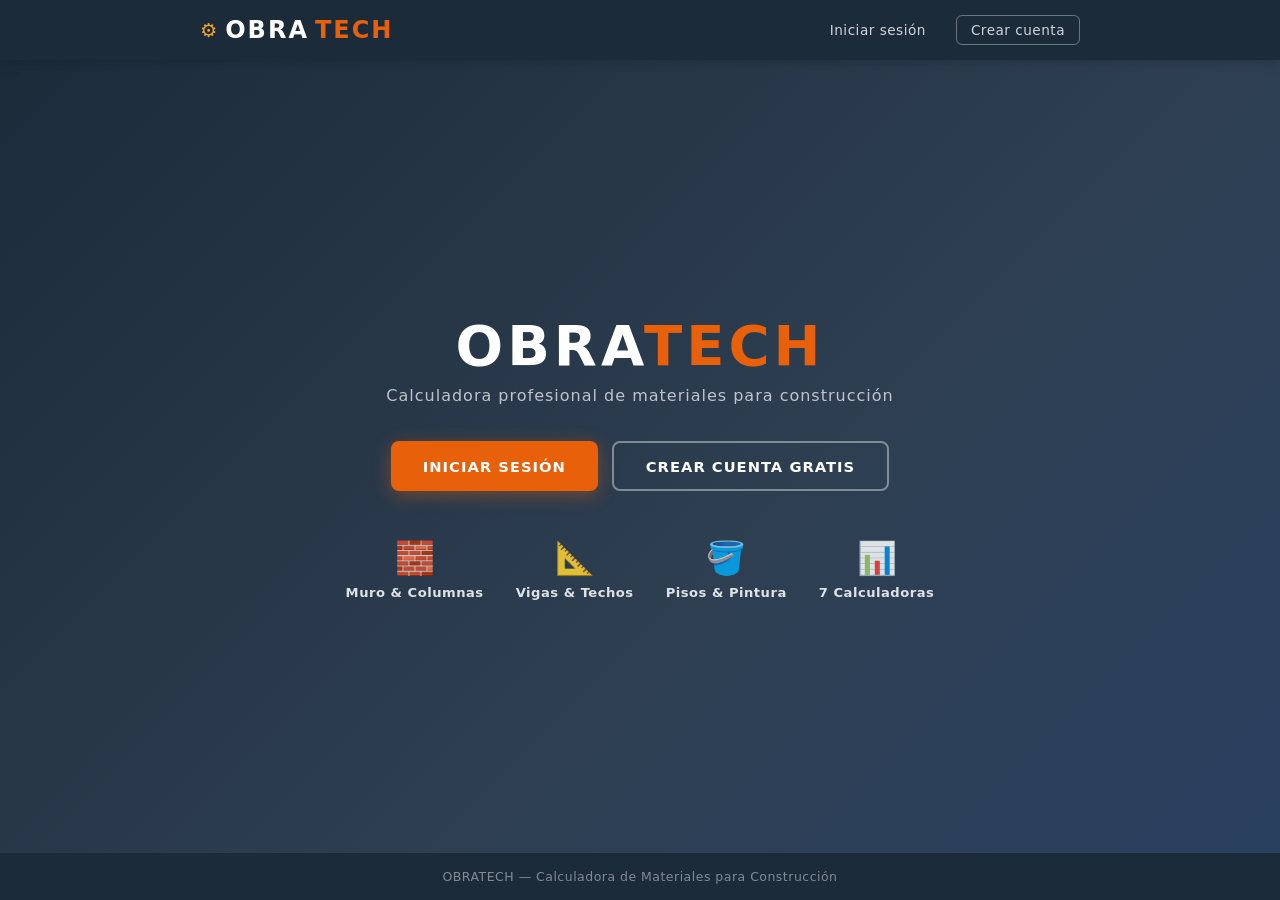
<file: index.html>
<!DOCTYPE html>
<html lang="es">
<head>
  <meta charset="UTF-8">
  <meta name="viewport" content="width=device-width, initial-scale=1.0">
  <title>OBRATECH — Calculadora de Materiales</title>
  <link rel="icon" href="img/logo.jpeg">
  <link rel="stylesheet" href="css/styles.css">
</head>
<body class="page-wrapper">

  <header class="header">
    <div class="header__inner">
      <span class="logo">OBRA<span>TECH</span></span>
      <nav class="header__nav">
        <a href="pages/auth/login.html">Iniciar sesión</a>
        <a href="pages/auth/registro.html" class="btn-outline">Crear cuenta</a>
      </nav>
    </div>
  </header>

  <main class="hero">
    <h1 class="hero__title">OBRA<span>TECH</span></h1>
    <p class="hero__tagline">Calculadora profesional de materiales para construcción </p>
    <div class="hero__actions">
      <a href="pages/auth/login.html" class="hero__btn hero__btn--fill">Iniciar sesión</a>
      <a href="pages/auth/registro.html" class="hero__btn hero__btn--outline">Crear cuenta gratis</a>
    </div>
    <ul class="hero__features">
      <li class="hero__feature">
        <span class="hero__feature-icon" aria-hidden="true">🧱</span>
        <span class="hero__feature-text">Muro &amp; Columnas</span>
      </li>
      <li class="hero__feature">
        <span class="hero__feature-icon" aria-hidden="true">📐</span>
        <span class="hero__feature-text">Vigas &amp; Techos</span>
      </li>
      <li class="hero__feature">
        <span class="hero__feature-icon" aria-hidden="true">🪣</span>
        <span class="hero__feature-text">Pisos &amp; Pintura</span>
      </li>
      <li class="hero__feature">
        <span class="hero__feature-icon" aria-hidden="true">📊</span>
        <span class="hero__feature-text">7 Calculadoras</span>
      </li>
    </ul>
  </main>

  <footer class="footer">
    <p>OBRATECH — Calculadora de Materiales para Construcción</p>
  </footer>

</body>
</html>
</file>
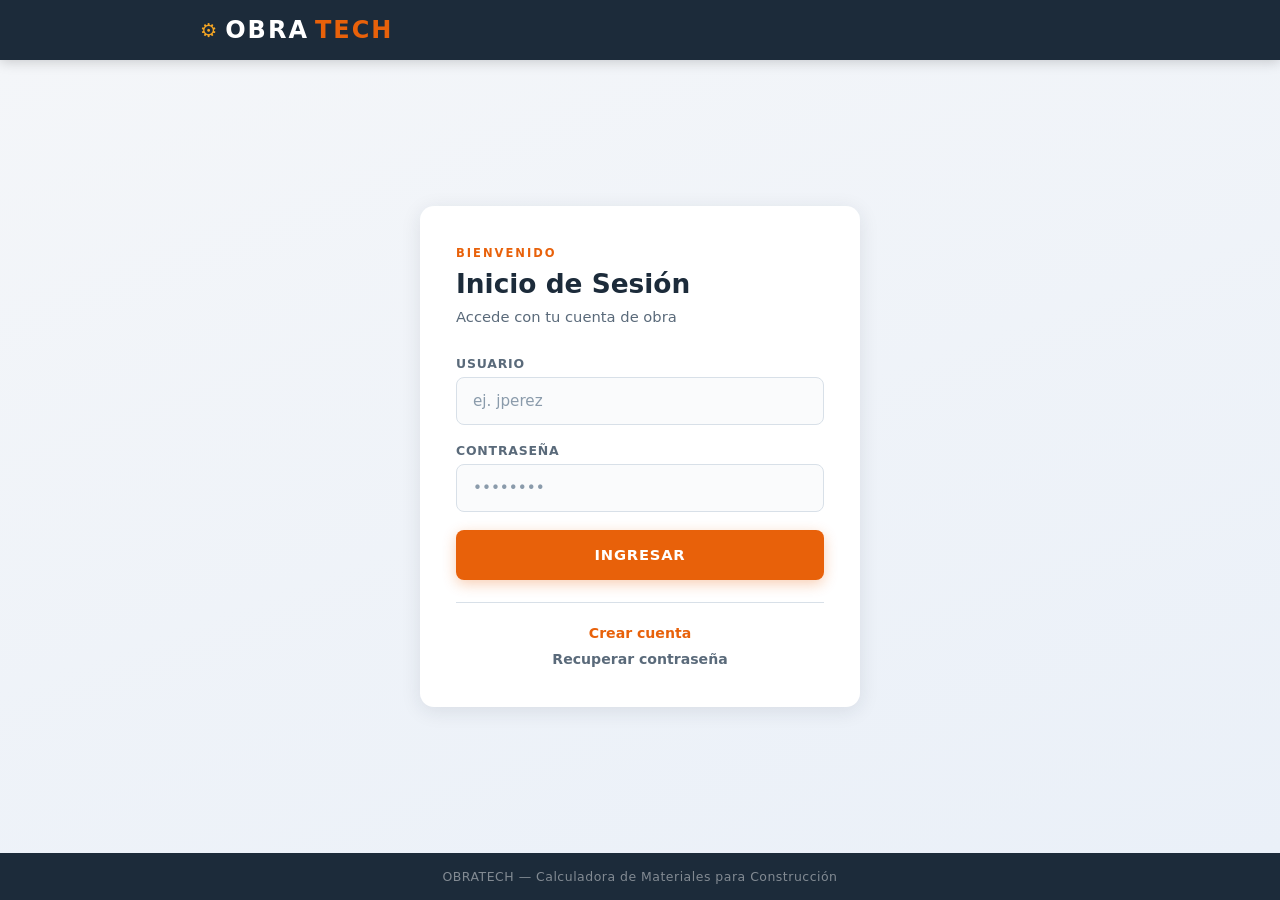
<file: pages/menu.html>
<!DOCTYPE html>
<html lang="es">
<head>
  <meta charset="UTF-8">
  <meta name="viewport" content="width=device-width, initial-scale=1.0">
  <title>OBRATECH — Menú Principal</title>
  <link rel="icon" href="../img/logo.jpeg">
  <link rel="stylesheet" href="../css/styles.css">
  <script src="../js/auth.js"></script>
</head>
<body class="page-wrapper">

  <header class="header">
    <div class="header__inner">
      <span class="logo">OBRA<span>TECH</span></span>
      <nav class="header__nav">
        <a href="perfil.html">👤 <span>Mi Perfil</span></a>
        <a href="auth/login.html" class="logout-link" onclick="salir()">Salir ↗</a>
      </nav>
    </div>
  </header>

  <section class="page-header">
    <div class="page-header__inner">
      <div>
        <h1 class="page-header__title">Menú Principal</h1>
        <p class="page-header__sub">Hola, <span id="nombre-usuario"></span>. Elige el material a calcular</p>
      </div>
    </div>
  </section>

  <main class="page-main">
    <div class="container--wide">
      <ul class="menu-grid">
        <li>
          <a href="calculadoras/muro.html" class="menu-card">
            <span class="menu-card__num">01</span>
            <span class="menu-card__icon" aria-hidden="true">🧱</span>
            <span class="menu-card__label">Muro de ladrillo</span>
            <span class="menu-card__arrow" aria-hidden="true">›</span>
          </a>
        </li>
        <li>
          <a href="calculadoras/viga.html" class="menu-card">
            <span class="menu-card__num">02</span>
            <span class="menu-card__icon" aria-hidden="true">📐</span>
            <span class="menu-card__label">Viga de hormigón</span>
            <span class="menu-card__arrow" aria-hidden="true">›</span>
          </a>
        </li>
        <li>
          <a href="calculadoras/columnas.html" class="menu-card">
            <span class="menu-card__num">03</span>
            <span class="menu-card__icon" aria-hidden="true">🏛</span>
            <span class="menu-card__label">Columnas de hormigón</span>
            <span class="menu-card__arrow" aria-hidden="true">›</span>
          </a>
        </li>
        <li>
          <a href="calculadoras/contrapiso.html" class="menu-card">
            <span class="menu-card__num">04</span>
            <span class="menu-card__icon" aria-hidden="true">🪨</span>
            <span class="menu-card__label">Contrapisos</span>
            <span class="menu-card__arrow" aria-hidden="true">›</span>
          </a>
        </li>
        <li>
          <a href="calculadoras/techo.html" class="menu-card">
            <span class="menu-card__num">05</span>
            <span class="menu-card__icon" aria-hidden="true">🏠</span>
            <span class="menu-card__label">Techo</span>
            <span class="menu-card__arrow" aria-hidden="true">›</span>
          </a>
        </li>
        <li>
          <a href="calculadoras/pisos.html" class="menu-card">
            <span class="menu-card__num">06</span>
            <span class="menu-card__icon" aria-hidden="true">⬜</span>
            <span class="menu-card__label">Pisos</span>
            <span class="menu-card__arrow" aria-hidden="true">›</span>
          </a>
        </li>
        <li>
          <a href="calculadoras/pintura.html" class="menu-card">
            <span class="menu-card__num">07</span>
            <span class="menu-card__icon" aria-hidden="true">🖌</span>
            <span class="menu-card__label">Pintura</span>
            <span class="menu-card__arrow" aria-hidden="true">›</span>
          </a>
        </li>
      </ul>
      <div class="menu-footer">
        <a href="auth/login.html" class="btn btn-ghost" onclick="salir()">8 — Salir de la sesión</a>
      </div>
    </div>
  </main>

  <script>
    exigirSesion('auth/login.html');
    mostrarSaludo();
  </script>

  <footer class="footer">
    <p>OBRATECH — Calculadora de Materiales para Construcción</p>
  </footer>

</body>
</html>
</file>
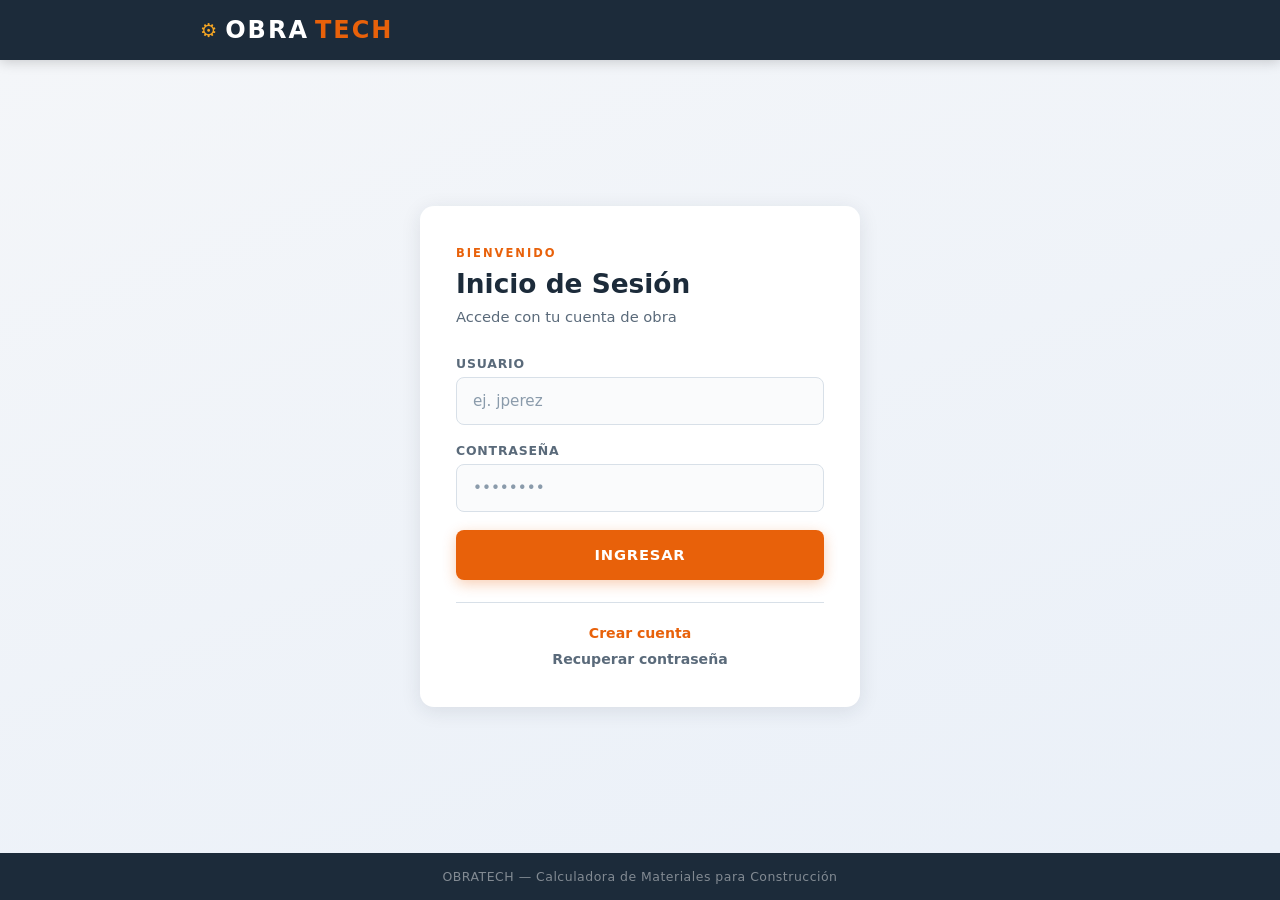
<file: pages/perfil.html>
<!DOCTYPE html>
<html lang="es">
<head>
  <meta charset="UTF-8">
  <meta name="viewport" content="width=device-width, initial-scale=1.0">
  <title>OBRATECH — Mi Perfil</title>
  <link rel="icon" href="../img/logo.jpeg">
  <link rel="stylesheet" href="../css/styles.css">
  <script src="../js/auth.js"></script>
</head>
<body class="page-wrapper">

  <header class="header">
    <div class="header__inner">
      <span class="logo">OBRA<span>TECH</span></span>
      <nav class="header__nav">
        <a href="menu.html"><span>← Menú</span></a>
      </nav>
    </div>
  </header>

  <main class="auth-main">
    <div class="container">
      <section class="card">
        <p class="card__eyebrow">Cuenta</p>
        <h1 class="card__title">Mi Perfil</h1>
        <p class="card__subtitle">Edita tus datos de cuenta</p>
        <p id="mensaje"></p>
        <form id="form-perfil" onsubmit="guardarPerfil(event)">
          <div class="form-group">
            <label for="nombre">Nombre Completo</label>
            <input type="text" id="nombre" name="nombre" class="form-control" placeholder="ej. Juan Pérez" autocomplete="name">
          </div>
          <div class="form-group">
            <label for="usuario">Usuario</label>
            <input type="text" id="usuario" name="usuario" class="form-control" readonly>
            <span class="form-hint">El usuario no se puede cambiar</span>
          </div>
          <div class="form-group">
            <label for="nueva-pass">Nueva Contraseña</label>
            <input type="password" id="nueva-pass" name="nueva-pass" class="form-control" placeholder="Dejar en blanco para no cambiar" autocomplete="new-password">
            <span class="form-hint">Dejar en blanco para no cambiar</span>
          </div>
          <div class="form-group">
            <label for="confirmar-pass">Confirmar Nueva Contraseña</label>
            <input type="password" id="confirmar-pass" name="confirmar-pass" class="form-control" placeholder="••••••••" autocomplete="new-password">
          </div>
          <div class="form-actions">
            <button type="submit" class="btn btn-primary">Guardar Cambios</button>
          </div>
        </form>

        <div class="divider"></div>
        <div class="links-row">
          <a href="menu.html" class="back-link">Volver al menú</a>
        </div>
      </section>
    </div>
  </main>

  <script>
    exigirSesion('auth/login.html');
    cargarPerfil();
  </script>

  <footer class="footer">
    <p>OBRATECH — Calculadora de Materiales para Construcción</p>
  </footer>

</body>
</html>
</file>
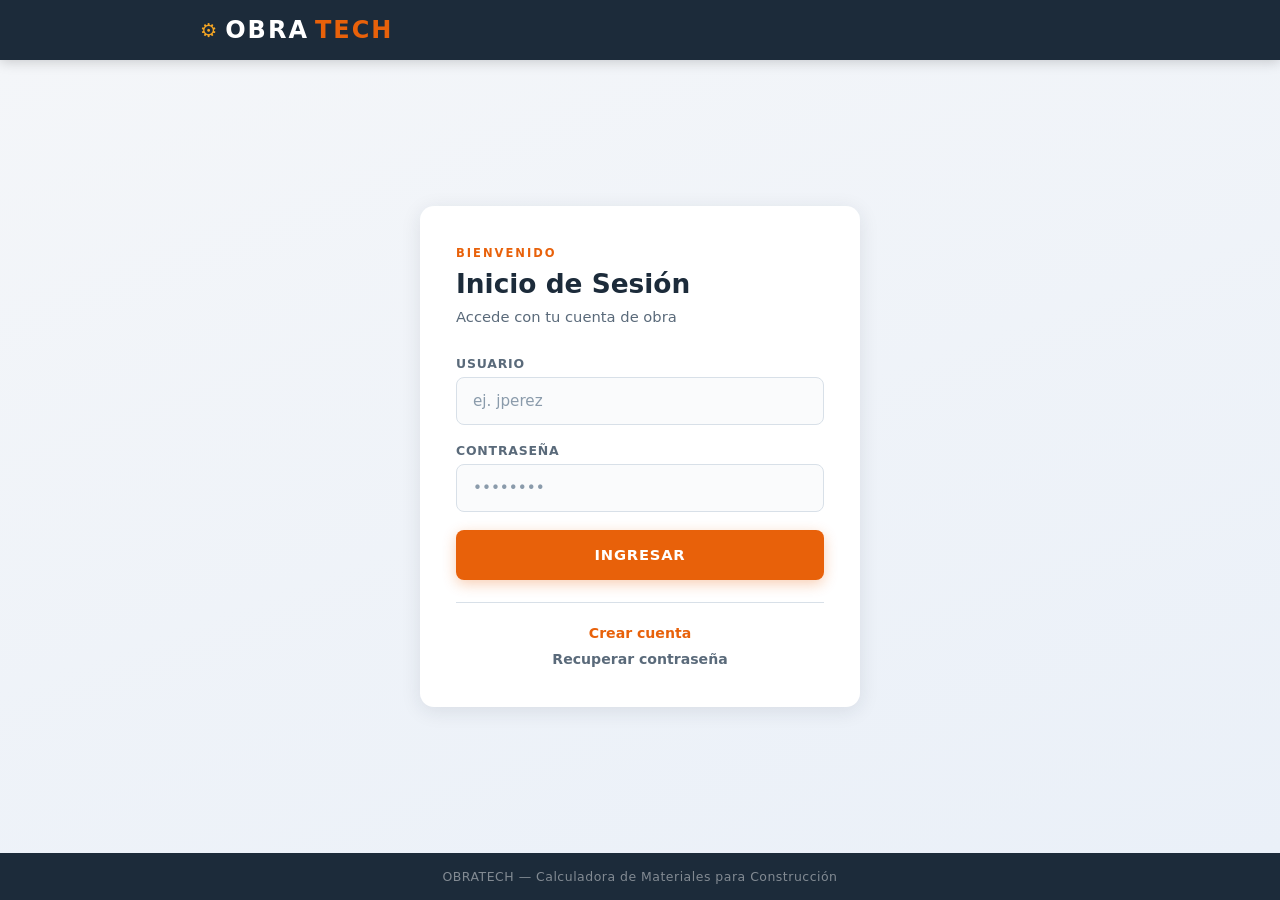
<file: pages/auth/login.html>
<!DOCTYPE html>
<html lang="es">
<head>
  <meta charset="UTF-8">
  <meta name="viewport" content="width=device-width, initial-scale=1.0">
  <title>OBRATECH — Inicio de Sesión</title>
  <link rel="icon" href="../../img/logo.jpeg">
  <link rel="stylesheet" href="../../css/styles.css">
  <script src="../../js/auth.js"></script>
</head>
<body class="page-wrapper">

  <header class="header">
    <div class="header__inner">
      <span class="logo">OBRA<span>TECH</span></span>
    </div>
  </header>

  <main class="auth-main">
    <div class="container">
      <section class="card">
        <p class="card__eyebrow">Bienvenido</p>
        <h1 class="card__title">Inicio de Sesión</h1>
        <p class="card__subtitle">Accede con tu cuenta de obra</p>
        <p id="mensaje"></p>
        <form onsubmit="iniciarSesion(event)">
          <div class="form-group">
            <label for="usuario">Usuario</label>
            <input type="text" id="usuario" name="usuario" class="form-control" placeholder="ej. jperez" autocomplete="username" required>
          </div>
          <div class="form-group">
            <label for="password">Contraseña</label>
            <input type="password" id="password" name="password" class="form-control" placeholder="••••••••" autocomplete="current-password" required>
          </div>
          <div class="form-actions">
            <button type="submit" class="btn btn-primary">Ingresar</button>
          </div>
        </form>

        <div class="divider"></div>
        <div class="links-row">
          <a href="registro.html" class="link">Crear cuenta</a>
          <a href="recuperar.html" class="link link--muted">Recuperar contraseña</a>
        </div>
      </section>
    </div>
  </main>

  <footer class="footer">
    <p>OBRATECH — Calculadora de Materiales para Construcción</p>
  </footer>

</body>
</html>
</file>
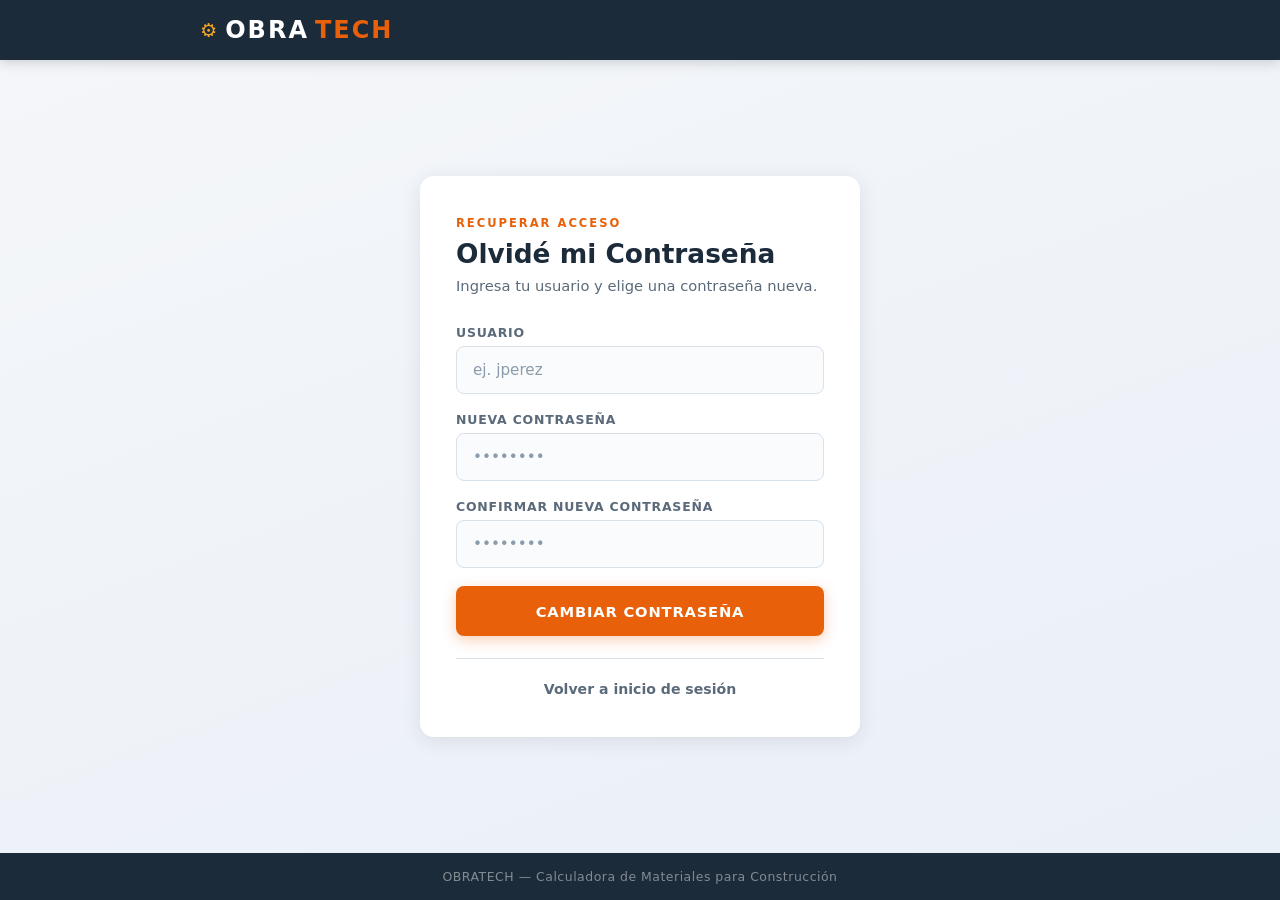
<file: pages/auth/recuperar.html>
<!DOCTYPE html>
<html lang="es">
<head>
  <meta charset="UTF-8">
  <meta name="viewport" content="width=device-width, initial-scale=1.0">
  <title>OBRATECH — Recuperar Contraseña</title>
  <link rel="icon" href="../../img/logo.jpeg">
  <link rel="stylesheet" href="../../css/styles.css">
  <script src="../../js/auth.js"></script>
</head>
<body class="page-wrapper">

  <header class="header">
    <div class="header__inner">
      <span class="logo">OBRA<span>TECH</span></span>
    </div>
  </header>

  <main class="auth-main">
    <div class="container">
      <section class="card">
        <p class="card__eyebrow">Recuperar acceso</p>
        <h1 class="card__title">Olvidé mi Contraseña</h1>
        <p class="card__subtitle">Ingresa tu usuario y elige una contraseña nueva.</p>
        <p id="mensaje"></p>
        <form onsubmit="recuperarClave(event)">
          <div class="form-group">
            <label for="usuario">Usuario</label>
            <input type="text" id="usuario" name="usuario" class="form-control" placeholder="ej. jperez" autocomplete="username" required>
          </div>
          <div class="form-group">
            <label for="nueva">Nueva Contraseña</label>
            <input type="password" id="nueva" name="nueva" class="form-control" placeholder="••••••••" autocomplete="new-password" required>
          </div>
          <div class="form-group">
            <label for="confirmar">Confirmar Nueva Contraseña</label>
            <input type="password" id="confirmar" name="confirmar" class="form-control" placeholder="••••••••" autocomplete="new-password" required>
          </div>
          <div class="form-actions">
            <button type="submit" class="btn btn-primary">Cambiar Contraseña</button>
          </div>
        </form>

        <div class="divider"></div>
        <div class="links-row">
          <a href="login.html" class="link link--muted">Volver a inicio de sesión</a>
        </div>
      </section>
    </div>
  </main>

  <footer class="footer">
    <p>OBRATECH — Calculadora de Materiales para Construcción</p>
  </footer>

</body>
</html>
</file>
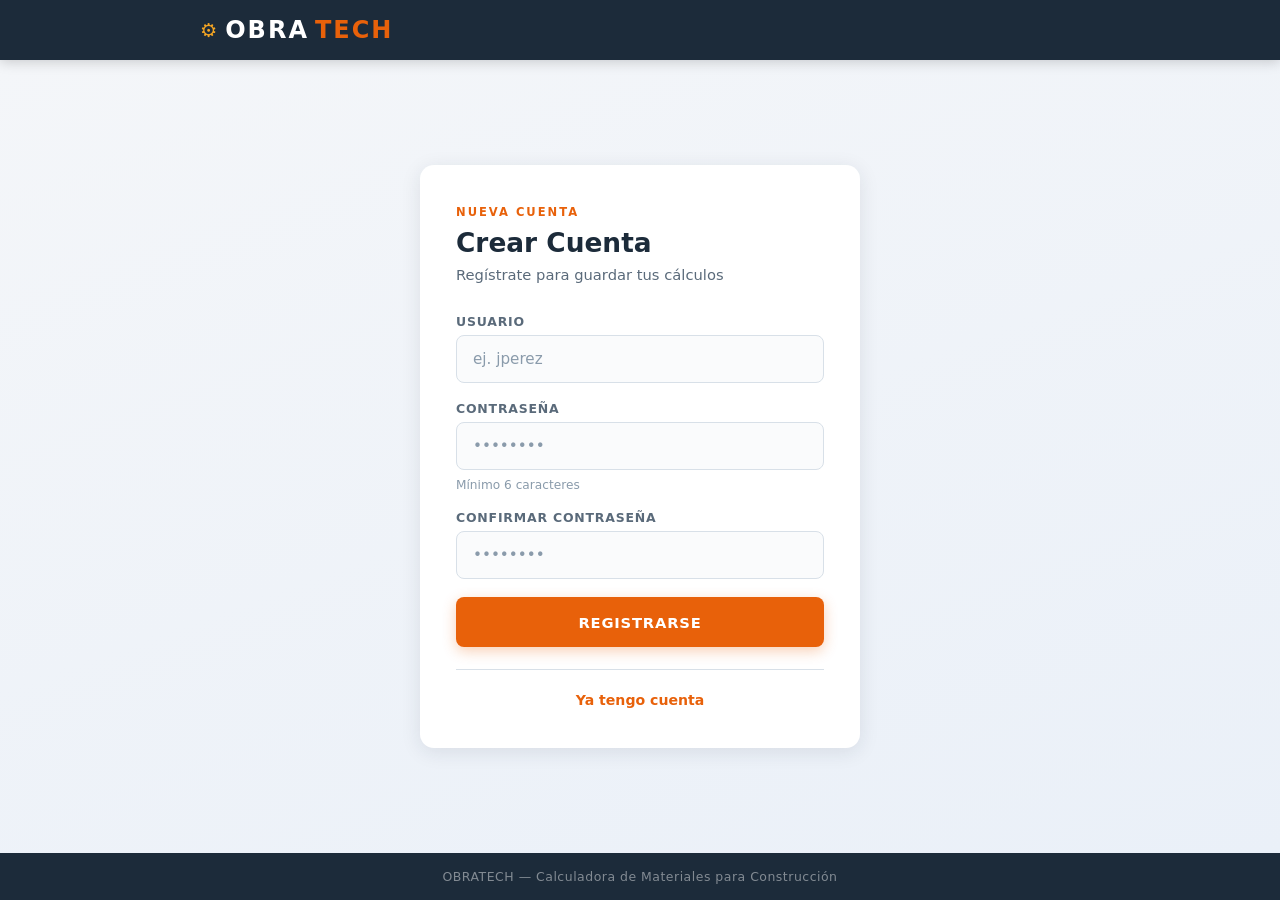
<file: pages/auth/registro.html>
<!DOCTYPE html>
<html lang="es">
<head>
  <meta charset="UTF-8">
  <meta name="viewport" content="width=device-width, initial-scale=1.0">
  <title>OBRATECH — Crear Cuenta</title>
  <link rel="icon" href="../../img/logo.jpeg">
  <link rel="stylesheet" href="../../css/styles.css">
  <script src="../../js/auth.js"></script>
</head>
<body class="page-wrapper">

  <header class="header">
    <div class="header__inner">
      <span class="logo">OBRA<span>TECH</span></span>
    </div>
  </header>

  <main class="auth-main">
    <div class="container">
      <section class="card">
        <p class="card__eyebrow">Nueva cuenta</p>
        <h1 class="card__title">Crear Cuenta</h1>
        <p class="card__subtitle">Regístrate para guardar tus cálculos</p>
        <p id="mensaje"></p>
        <form onsubmit="registrar(event)">
          <div class="form-group">
            <label for="usuario">Usuario</label>
            <input type="text" id="usuario" name="usuario" class="form-control" placeholder="ej. jperez" autocomplete="username" required>
          </div>
          <div class="form-group">
            <label for="password">Contraseña</label>
            <input type="password" id="password" name="password" class="form-control" placeholder="••••••••" autocomplete="new-password" required>
            <span class="form-hint">Mínimo 6 caracteres</span>
          </div>
          <div class="form-group">
            <label for="password2">Confirmar Contraseña</label>
            <input type="password" id="password2" name="password2" class="form-control" placeholder="••••••••" autocomplete="new-password" required>
          </div>
          <div class="form-actions">
            <button type="submit" class="btn btn-primary">Registrarse</button>
          </div>
        </form>

        <div class="divider"></div>
        <div class="links-row">
          <a href="login.html" class="link">Ya tengo cuenta</a>
        </div>
      </section>
    </div>
  </main>

  <footer class="footer">
    <p>OBRATECH — Calculadora de Materiales para Construcción</p>
  </footer>

</body>
</html>
</file>
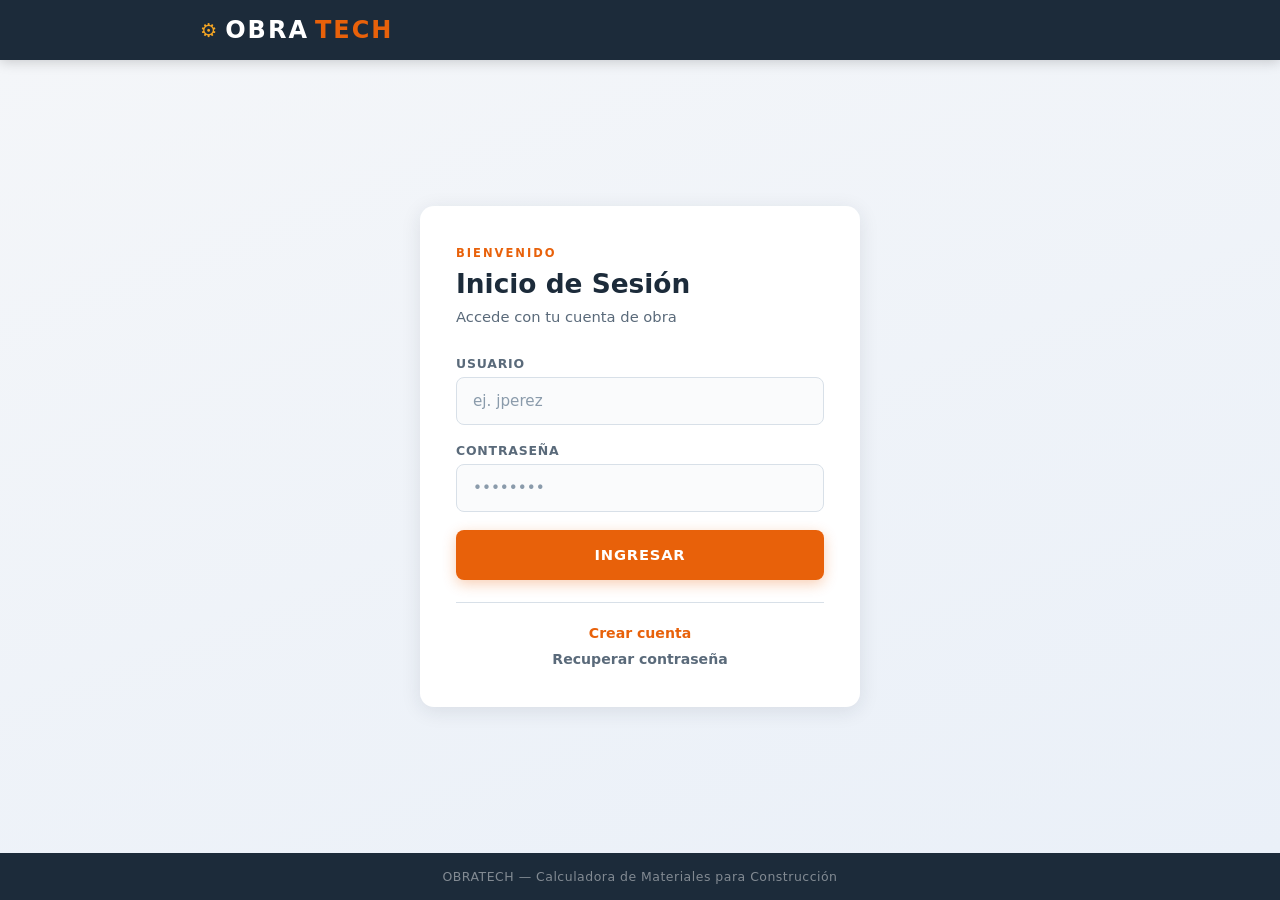
<file: pages/calculadoras/columnas.html>
<!DOCTYPE html>
<html lang="es">
<head>
  <meta charset="UTF-8">
  <meta name="viewport" content="width=device-width, initial-scale=1.0">
  <title>OBRATECH — Calcular Columnas</title>
  <link rel="icon" href="../../img/logo.jpeg">
  <link rel="stylesheet" href="../../css/styles.css">
  <script src="../../js/auth.js"></script>
  <script src="../../js/calculos.js"></script>
</head>
<body class="page-wrapper">

  <header class="header">
    <div class="header__inner">
      <span class="logo">OBRA<span>TECH</span></span>
      <nav class="header__nav">
        <a href="../menu.html"><span>← Menú</span></a>
      </nav>
    </div>
  </header>

  <section class="page-header">
    <div class="page-header__inner">
      <div>
        <h1 class="page-header__title">Calcular Columnas</h1>
        <p class="page-header__sub">Columnas de hormigón</p>
      </div>
      <span class="page-header__icon" aria-hidden="true">🏛</span>
    </div>
  </section>

  <main class="page-main">
    <div class="container--wide calc-layout">

      <section class="calc-panel">
        <span class="calc-panel__tag">Parámetros</span>
        <h2 class="calc-panel__title">Columnas de Hormigón</h2>
        <p class="calc-panel__sub">Ingresa el largo de la columna</p>
        <p id="mensaje"></p>
        <form onsubmit="calcular(event, 'columnas')">
          <div class="form-group">
            <label for="largo">Largo de la Columna (m)</label>
            <input type="number" id="largo" name="largo" class="form-control" placeholder="ej. 3" min="0.01" step="0.01" required>
          </div>
          <button type="submit" class="btn btn-calc">Calcular</button>
        </form>
      </section>

      <section class="calc-panel">
        <span class="calc-panel__tag">Resultado</span>
        <h2 class="calc-panel__title">Materiales Necesarios</h2>
        <p class="calc-panel__sub">Estimación para columnas de hormigón</p>
        <div class="result">
          <h3 class="result__title">Resultado</h3>
          <ul class="result__list" id="resultados">
            <li class="result-item result-item--vacio">Ingresa los datos y presiona Calcular.</li>
          </ul>
        </div>
        <a href="../menu.html" class="back-link">Volver al menú</a>
      </section>

    </div>
  </main>

  <script>
    exigirSesion('../auth/login.html');
  </script>

  <footer class="footer">
    <p>OBRATECH — Calculadora de Materiales para Construcción</p>
  </footer>

</body>
</html>
</file>
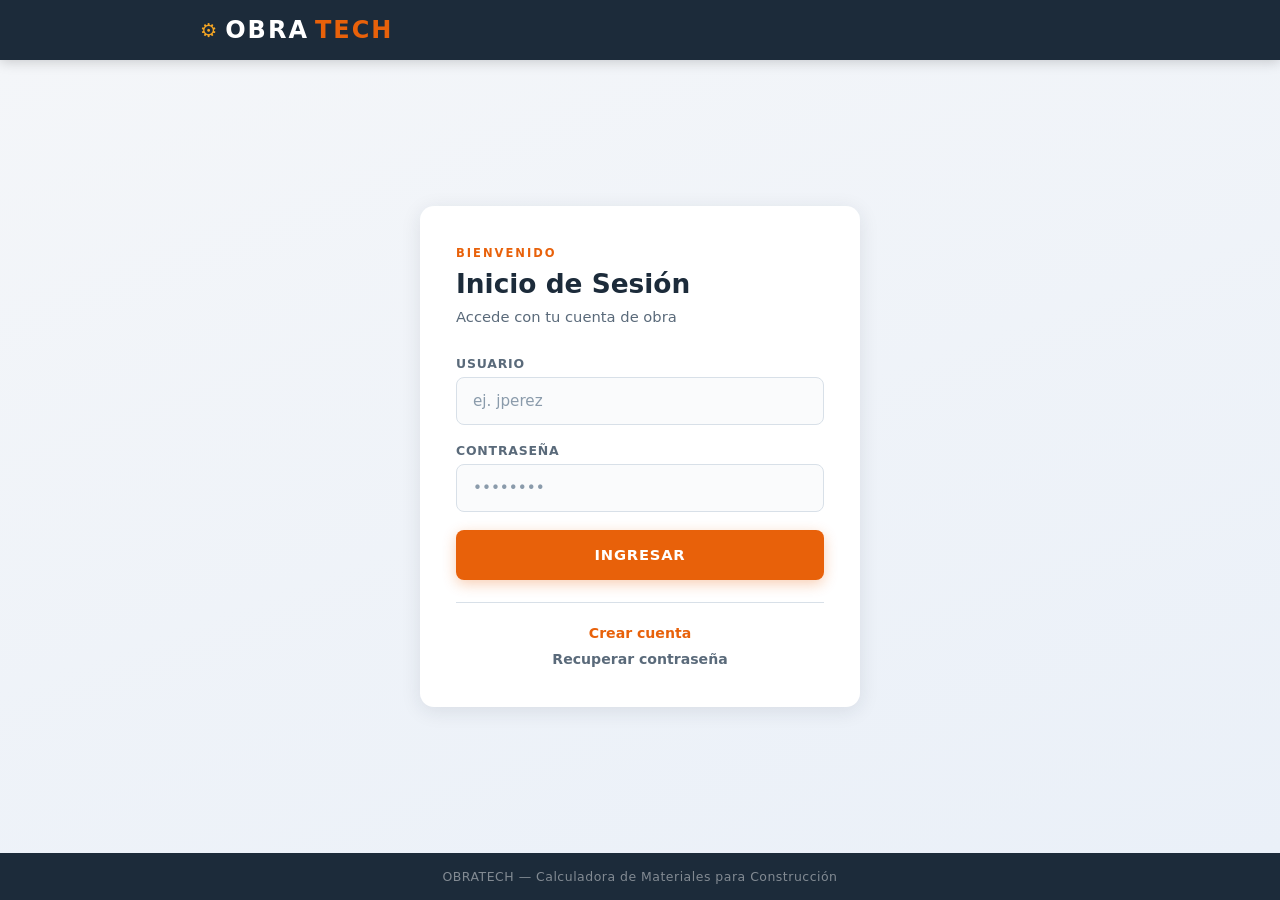
<file: pages/calculadoras/contrapiso.html>
<!DOCTYPE html>
<html lang="es">
<head>
  <meta charset="UTF-8">
  <meta name="viewport" content="width=device-width, initial-scale=1.0">
  <title>OBRATECH — Calcular Contrapiso</title>
  <link rel="icon" href="../../img/logo.jpeg">
  <link rel="stylesheet" href="../../css/styles.css">
  <script src="../../js/auth.js"></script>
  <script src="../../js/calculos.js"></script>
</head>
<body class="page-wrapper">

  <header class="header">
    <div class="header__inner">
      <span class="logo">OBRA<span>TECH</span></span>
      <nav class="header__nav">
        <a href="../menu.html"><span>← Menú</span></a>
      </nav>
    </div>
  </header>

  <section class="page-header">
    <div class="page-header__inner">
      <div>
        <h1 class="page-header__title">Calcular Contrapiso</h1>
        <p class="page-header__sub">Contrapisos</p>
      </div>
      <span class="page-header__icon" aria-hidden="true">🪨</span>
    </div>
  </section>

  <main class="page-main">
    <div class="container--wide calc-layout">

      <section class="calc-panel">
        <span class="calc-panel__tag">Parámetros</span>
        <h2 class="calc-panel__title">Contrapiso</h2>
        <p class="calc-panel__sub">Ingresa espesor, ancho y largo del contrapiso</p>
        <p id="mensaje"></p>
        <form onsubmit="calcular(event, 'contrapiso')">
          <div class="form-group">
            <label for="espesor">Espesor (m)</label>
            <input type="number" id="espesor" name="espesor" class="form-control" placeholder="ej. 0.08" min="0.01" step="0.01" required>
          </div>
          <div class="form-group">
            <label for="ancho">Ancho (m)</label>
            <input type="number" id="ancho" name="ancho" class="form-control" placeholder="ej. 4" min="0.01" step="0.01" required>
          </div>
          <div class="form-group">
            <label for="largo">Largo (m)</label>
            <input type="number" id="largo" name="largo" class="form-control" placeholder="ej. 6" min="0.01" step="0.01" required>
          </div>
          <button type="submit" class="btn btn-calc">Calcular</button>
        </form>
      </section>

      <section class="calc-panel">
        <span class="calc-panel__tag">Resultado</span>
        <h2 class="calc-panel__title">Materiales Necesarios</h2>
        <p class="calc-panel__sub">Estimación para contrapiso</p>
        <div class="result">
          <h3 class="result__title">Resultado</h3>
          <ul class="result__list" id="resultados">
            <li class="result-item result-item--vacio">Ingresa los datos y presiona Calcular.</li>
          </ul>
        </div>
        <a href="../menu.html" class="back-link">Volver al menú</a>
      </section>

    </div>
  </main>

  <script>
    exigirSesion('../auth/login.html');
  </script>

  <footer class="footer">
    <p>OBRATECH — Calculadora de Materiales para Construcción</p>
  </footer>

</body>
</html>
</file>
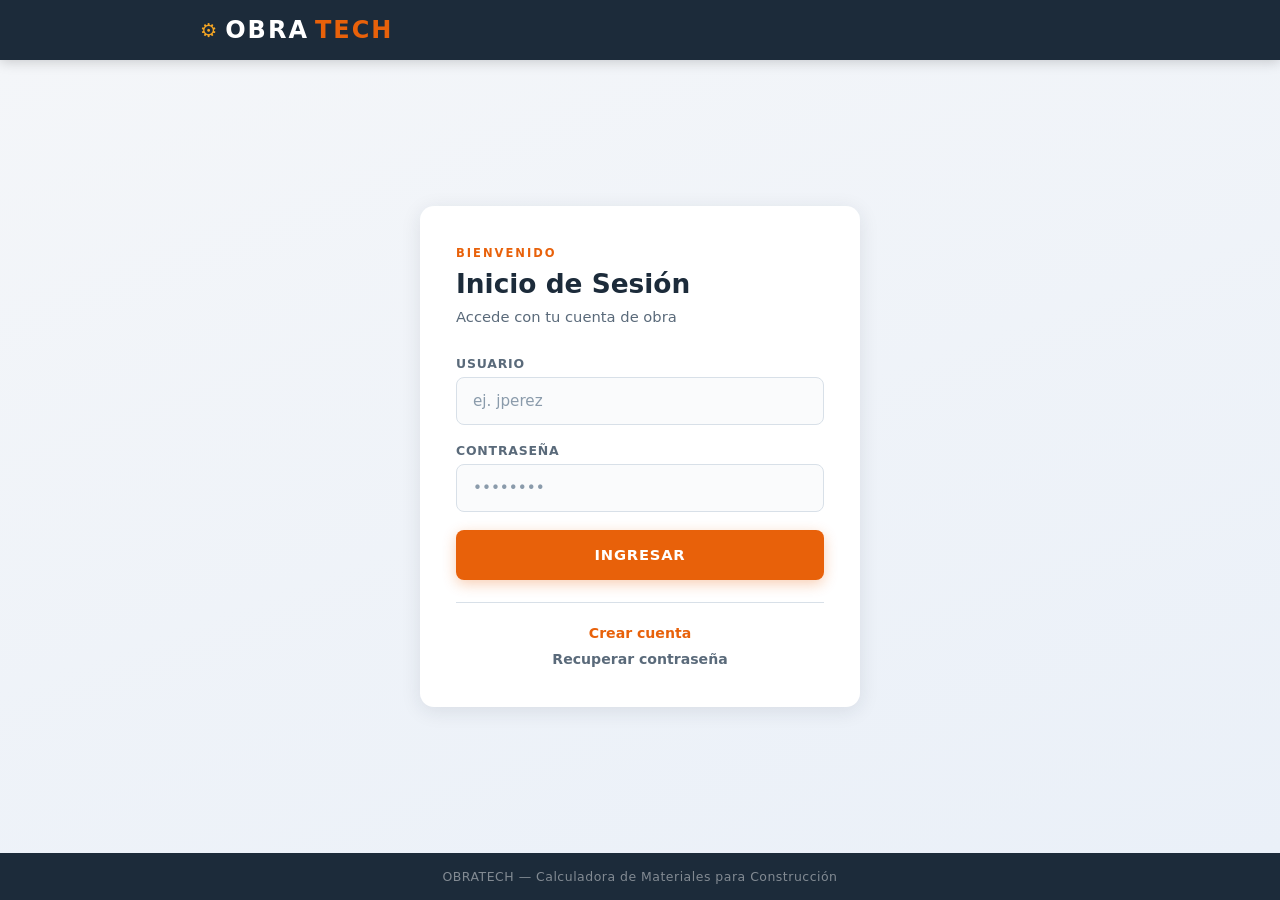
<file: pages/calculadoras/muro.html>
<!DOCTYPE html>
<html lang="es">
<head>
  <meta charset="UTF-8">
  <meta name="viewport" content="width=device-width, initial-scale=1.0">
  <title>OBRATECH — Calcular Muro</title>
  <link rel="icon" href="../../img/logo.jpeg">
  <link rel="stylesheet" href="../../css/styles.css">
  <script src="../../js/auth.js"></script>
  <script src="../../js/calculos.js"></script>
</head>
<body class="page-wrapper">

  <header class="header">
    <div class="header__inner">
      <span class="logo">OBRA<span>TECH</span></span>
      <nav class="header__nav">
        <a href="../menu.html"><span>← Menú</span></a>
      </nav>
    </div>
  </header>

  <section class="page-header">
    <div class="page-header__inner">
      <div>
        <h1 class="page-header__title">Calcular Muro</h1>
        <p class="page-header__sub">Muro de ladrillo</p>
      </div>
      <span class="page-header__icon" aria-hidden="true">🧱</span>
    </div>
  </section>

  <main class="page-main">
    <div class="container--wide calc-layout">

      <section class="calc-panel">
        <span class="calc-panel__tag">Parámetros</span>
        <h2 class="calc-panel__title">Muro de Ladrillo</h2>
        <p class="calc-panel__sub">Ingresa el espesor y las dimensiones del muro</p>
        <p id="mensaje"></p>
        <form onsubmit="calcular(event, 'muro')">
          <div class="form-group">
            <label for="espesor">Espesor del muro</label>
            <select id="espesor" name="espesor" class="form-control">
              <option value="20">20 cm</option>
              <option value="30">30 cm</option>
            </select>
          </div>
          <div class="form-group">
            <label for="largo">Largo (m)</label>
            <input type="number" id="largo" name="largo" class="form-control" placeholder="ej. 5" min="0.01" step="0.01" required>
          </div>
          <div class="form-group">
            <label for="alto">Alto (m)</label>
            <input type="number" id="alto" name="alto" class="form-control" placeholder="ej. 2.5" min="0.01" step="0.01" required>
          </div>
          <button type="submit" class="btn btn-calc">Calcular</button>
        </form>
      </section>

      <section class="calc-panel">
        <span class="calc-panel__tag">Resultado</span>
        <h2 class="calc-panel__title">Materiales Necesarios</h2>
        <p class="calc-panel__sub">Estimación para muro de ladrillo</p>
        <div class="result">
          <h3 class="result__title">Resultado</h3>
          <ul class="result__list" id="resultados">
            <li class="result-item result-item--vacio">Ingresa los datos y presiona Calcular.</li>
          </ul>
        </div>
        <a href="../menu.html" class="back-link">Volver al menú</a>
      </section>

    </div>
  </main>

  <script>
    exigirSesion('../auth/login.html');
  </script>

  <footer class="footer">
    <p>OBRATECH — Calculadora de Materiales para Construcción</p>
  </footer>

</body>
</html>
</file>
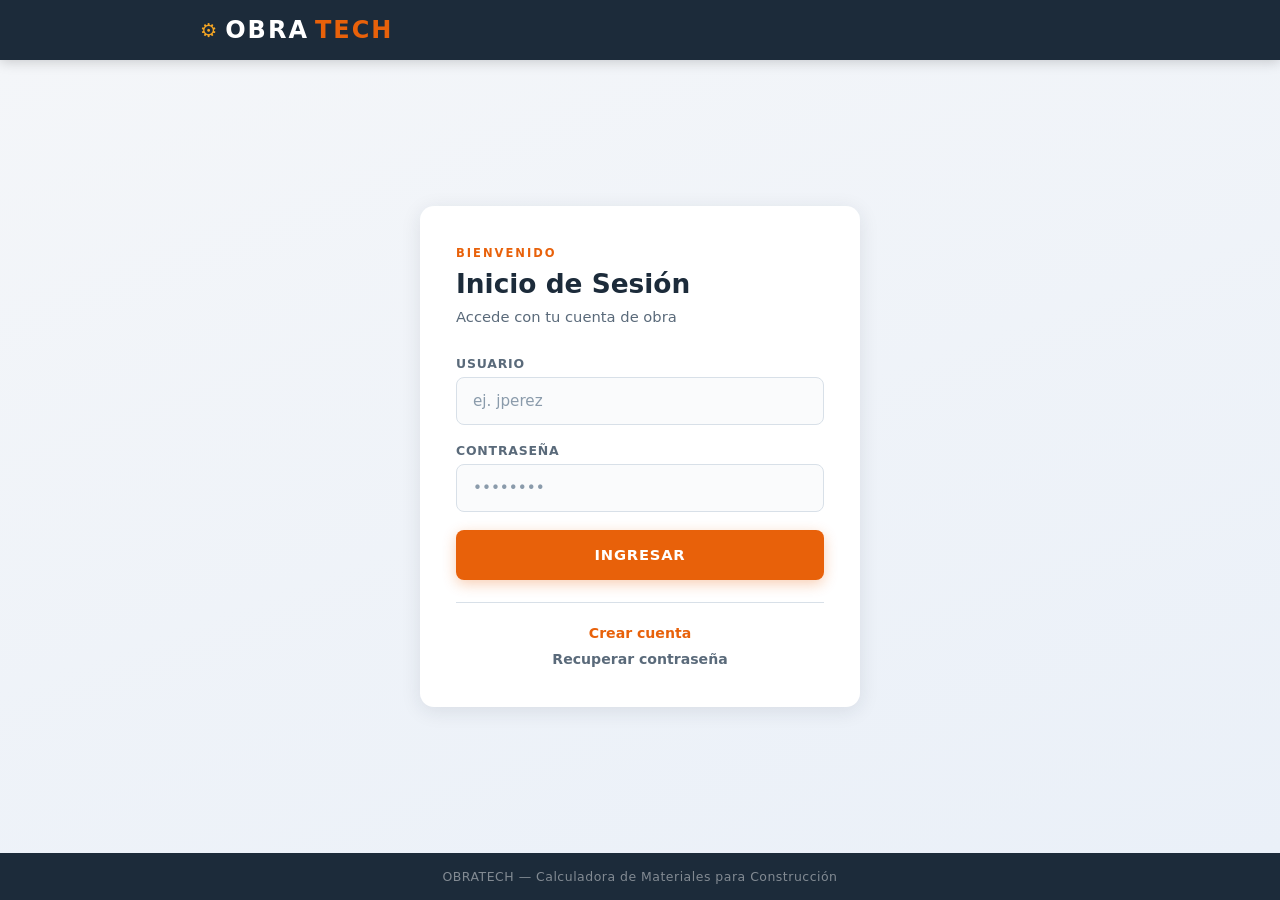
<file: pages/calculadoras/pintura.html>
<!DOCTYPE html>
<html lang="es">
<head>
  <meta charset="UTF-8">
  <meta name="viewport" content="width=device-width, initial-scale=1.0">
  <title>OBRATECH — Calcular Pintura</title>
  <link rel="icon" href="../../img/logo.jpeg">
  <link rel="stylesheet" href="../../css/styles.css">
  <script src="../../js/auth.js"></script>
  <script src="../../js/calculos.js"></script>
</head>
<body class="page-wrapper">

  <header class="header">
    <div class="header__inner">
      <span class="logo">OBRA<span>TECH</span></span>
      <nav class="header__nav">
        <a href="../menu.html"><span>← Menú</span></a>
      </nav>
    </div>
  </header>

  <section class="page-header">
    <div class="page-header__inner">
      <div>
        <h1 class="page-header__title">Calcular Pintura</h1>
        <p class="page-header__sub">Pintura de paredes</p>
      </div>
      <span class="page-header__icon" aria-hidden="true">🖌</span>
    </div>
  </section>

  <main class="page-main">
    <div class="container--wide calc-layout">

      <section class="calc-panel">
        <span class="calc-panel__tag">Parámetros</span>
        <h2 class="calc-panel__title">Pintura</h2>
        <p class="calc-panel__sub">Ingresa la superficie del muro a pintar</p>
        <p id="mensaje"></p>
        <form onsubmit="calcular(event, 'pintura')">
          <div class="form-group">
            <label for="superficie">Superficie del Muro (m²)</label>
            <input type="number" id="superficie" name="superficie" class="form-control" placeholder="ej. 40" min="0.01" step="0.01" required>
          </div>
          <button type="submit" class="btn btn-calc">Calcular</button>
        </form>
      </section>

      <section class="calc-panel">
        <span class="calc-panel__tag">Resultado</span>
        <h2 class="calc-panel__title">Materiales Necesarios</h2>
        <p class="calc-panel__sub">Rinde 6 m² por litro</p>
        <div class="result">
          <h3 class="result__title">Resultado</h3>
          <ul class="result__list" id="resultados">
            <li class="result-item result-item--vacio">Ingresa los datos y presiona Calcular.</li>
          </ul>
        </div>
        <a href="../menu.html" class="back-link">Volver al menú</a>
      </section>

    </div>
  </main>

  <script>
    exigirSesion('../auth/login.html');
  </script>

  <footer class="footer">
    <p>OBRATECH — Calculadora de Materiales para Construcción</p>
  </footer>

</body>
</html>
</file>
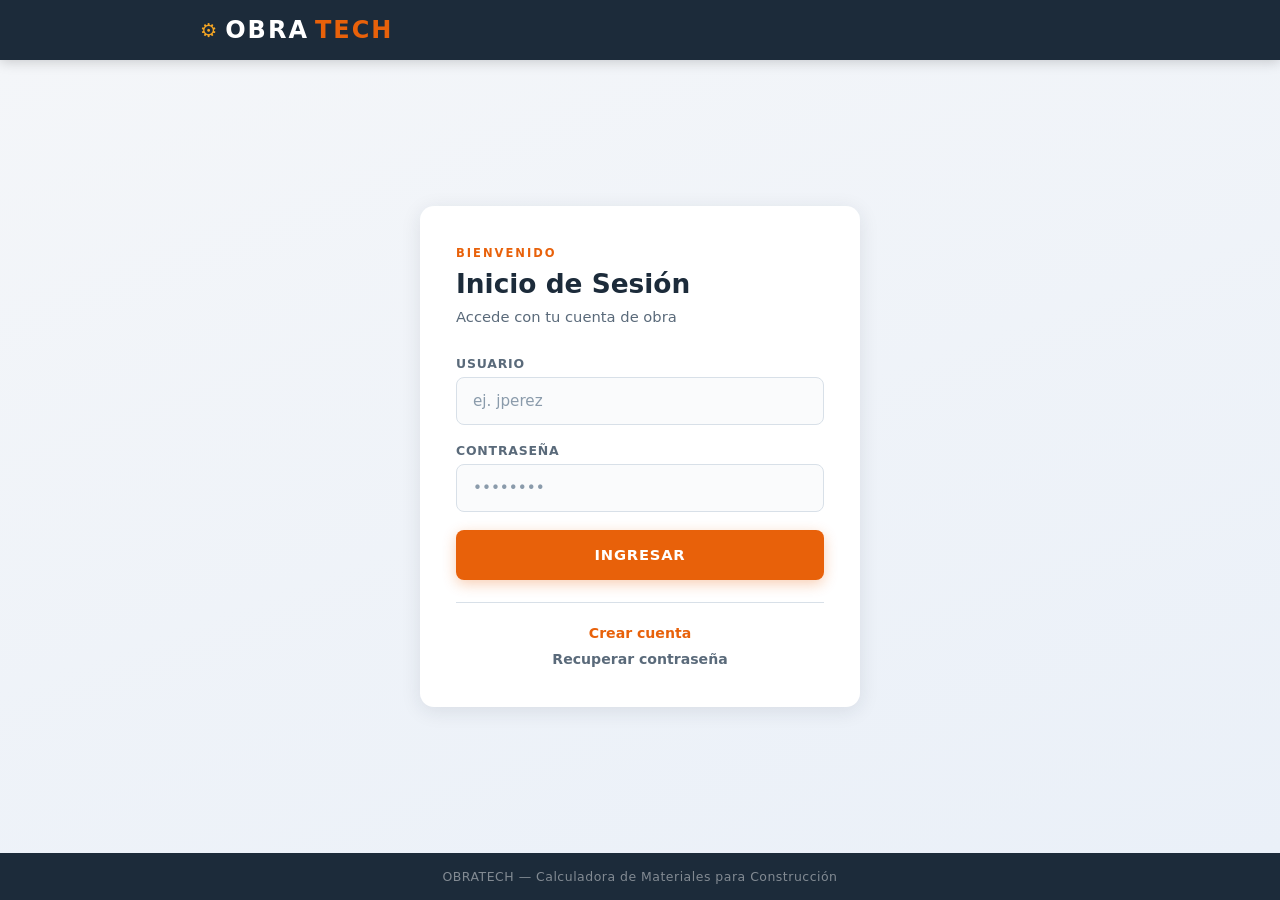
<file: pages/calculadoras/pisos.html>
<!DOCTYPE html>
<html lang="es">
<head>
  <meta charset="UTF-8">
  <meta name="viewport" content="width=device-width, initial-scale=1.0">
  <title>OBRATECH — Calcular Pisos</title>
  <link rel="icon" href="../../img/logo.jpeg">
  <link rel="stylesheet" href="../../css/styles.css">
  <script src="../../js/auth.js"></script>
  <script src="../../js/calculos.js"></script>
</head>
<body class="page-wrapper">

  <header class="header">
    <div class="header__inner">
      <span class="logo">OBRA<span>TECH</span></span>
      <nav class="header__nav">
        <a href="../menu.html"><span>← Menú</span></a>
      </nav>
    </div>
  </header>

  <section class="page-header">
    <div class="page-header__inner">
      <div>
        <h1 class="page-header__title">Calcular Pisos</h1>
        <p class="page-header__sub">Revestimiento de piso</p>
      </div>
      <span class="page-header__icon" aria-hidden="true">⬜</span>
    </div>
  </section>

  <main class="page-main">
    <div class="container--wide calc-layout">

      <section class="calc-panel">
        <span class="calc-panel__tag">Parámetros</span>
        <h2 class="calc-panel__title">Pisos</h2>
        <p class="calc-panel__sub">Ingresa ancho y largo del paño de piso</p>
        <p id="mensaje"></p>
        <form onsubmit="calcular(event, 'pisos')">
          <div class="form-group">
            <label for="ancho">Ancho (m)</label>
            <input type="number" id="ancho" name="ancho" class="form-control" placeholder="ej. 3" min="0.01" step="0.01" required>
          </div>
          <div class="form-group">
            <label for="largo">Largo (m)</label>
            <input type="number" id="largo" name="largo" class="form-control" placeholder="ej. 6" min="0.01" step="0.01" required>
          </div>
          <button type="submit" class="btn btn-calc">Calcular</button>
        </form>
      </section>

      <section class="calc-panel">
        <span class="calc-panel__tag">Resultado</span>
        <h2 class="calc-panel__title">Materiales Necesarios</h2>
        <p class="calc-panel__sub">Incluye 10% extra por recortes</p>
        <div class="result">
          <h3 class="result__title">Resultado</h3>
          <ul class="result__list" id="resultados">
            <li class="result-item result-item--vacio">Ingresa los datos y presiona Calcular.</li>
          </ul>
        </div>
        <a href="../menu.html" class="back-link">Volver al menú</a>
      </section>

    </div>
  </main>

  <script>
    exigirSesion('../auth/login.html');
  </script>

  <footer class="footer">
    <p>OBRATECH — Calculadora de Materiales para Construcción</p>
  </footer>

</body>
</html>
</file>
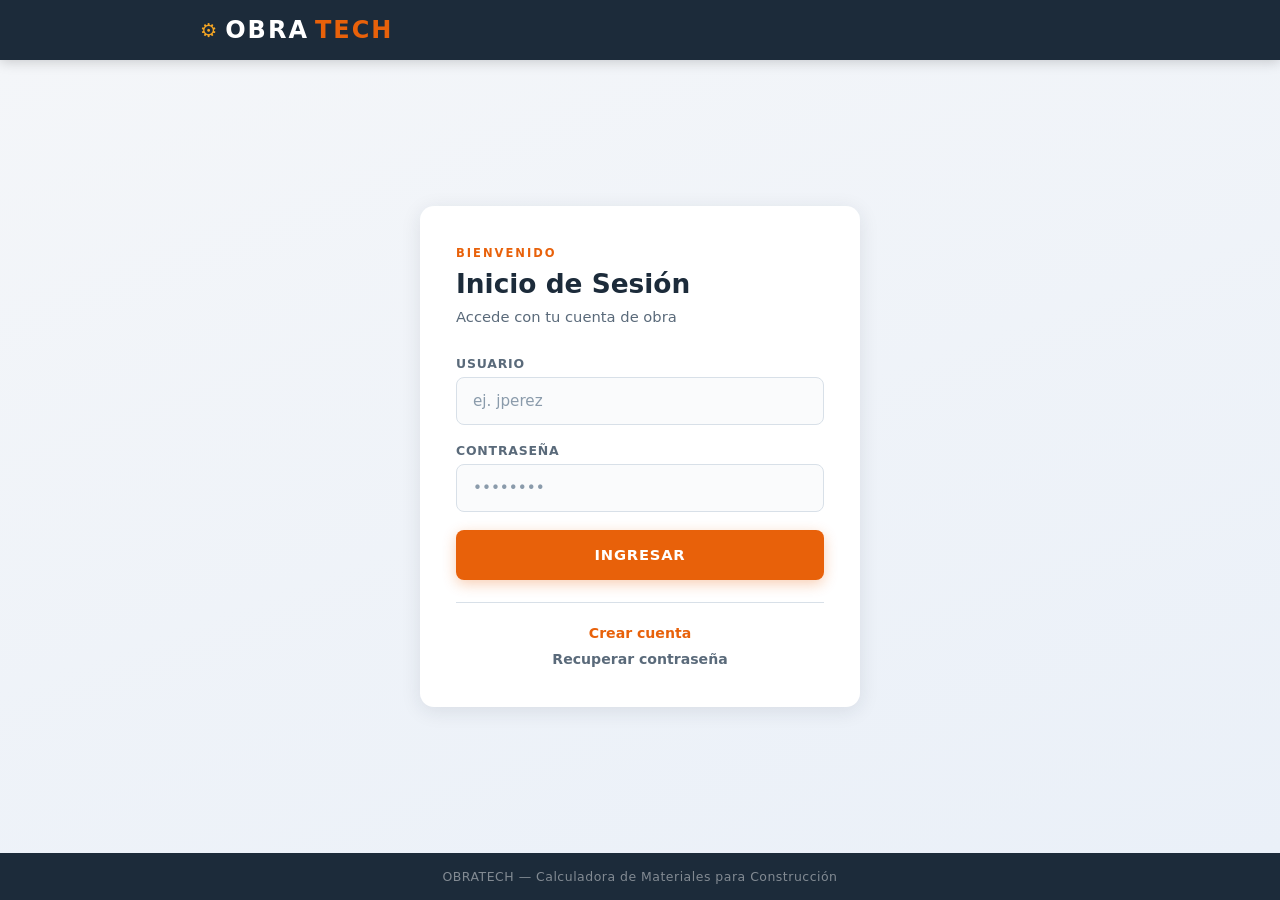
<file: pages/calculadoras/techo.html>
<!DOCTYPE html>
<html lang="es">
<head>
  <meta charset="UTF-8">
  <meta name="viewport" content="width=device-width, initial-scale=1.0">
  <title>OBRATECH — Calcular Techo</title>
  <link rel="icon" href="../../img/logo.jpeg">
  <link rel="stylesheet" href="../../css/styles.css">
  <script src="../../js/auth.js"></script>
  <script src="../../js/calculos.js"></script>
</head>
<body class="page-wrapper">

  <header class="header">
    <div class="header__inner">
      <span class="logo">OBRA<span>TECH</span></span>
      <nav class="header__nav">
        <a href="../menu.html"><span>← Menú</span></a>
      </nav>
    </div>
  </header>

  <section class="page-header">
    <div class="page-header__inner">
      <div>
        <h1 class="page-header__title">Calcular Techo</h1>
        <p class="page-header__sub">Losa de hormigón</p>
      </div>
      <span class="page-header__icon" aria-hidden="true">🏠</span>
    </div>
  </section>

  <main class="page-main">
    <div class="container--wide calc-layout">

      <section class="calc-panel">
        <span class="calc-panel__tag">Parámetros</span>
        <h2 class="calc-panel__title">Techo de Hormigón</h2>
        <p class="calc-panel__sub">Ingresa espesor, ancho y largo del techo</p>
        <p id="mensaje"></p>
        <form onsubmit="calcular(event, 'techo')">
          <div class="form-group">
            <label for="espesor">Espesor (m)</label>
            <input type="number" id="espesor" name="espesor" class="form-control" placeholder="ej. 0.10" min="0.01" step="0.01" required>
          </div>
          <div class="form-group">
            <label for="ancho">Ancho (m)</label>
            <input type="number" id="ancho" name="ancho" class="form-control" placeholder="ej. 4" min="0.01" step="0.01" required>
          </div>
          <div class="form-group">
            <label for="largo">Largo (m)</label>
            <input type="number" id="largo" name="largo" class="form-control" placeholder="ej. 8" min="0.01" step="0.01" required>
          </div>
          <button type="submit" class="btn btn-calc">Calcular</button>
        </form>
      </section>

      <section class="calc-panel">
        <span class="calc-panel__tag">Resultado</span>
        <h2 class="calc-panel__title">Materiales Necesarios</h2>
        <p class="calc-panel__sub">Estimación para techo</p>
        <div class="result">
          <h3 class="result__title">Resultado</h3>
          <ul class="result__list" id="resultados">
            <li class="result-item result-item--vacio">Ingresa los datos y presiona Calcular.</li>
          </ul>
        </div>
        <a href="../menu.html" class="back-link">Volver al menú</a>
      </section>

    </div>
  </main>

  <script>
    exigirSesion('../auth/login.html');
  </script>

  <footer class="footer">
    <p>OBRATECH — Calculadora de Materiales para Construcción</p>
  </footer>

</body>
</html>
</file>
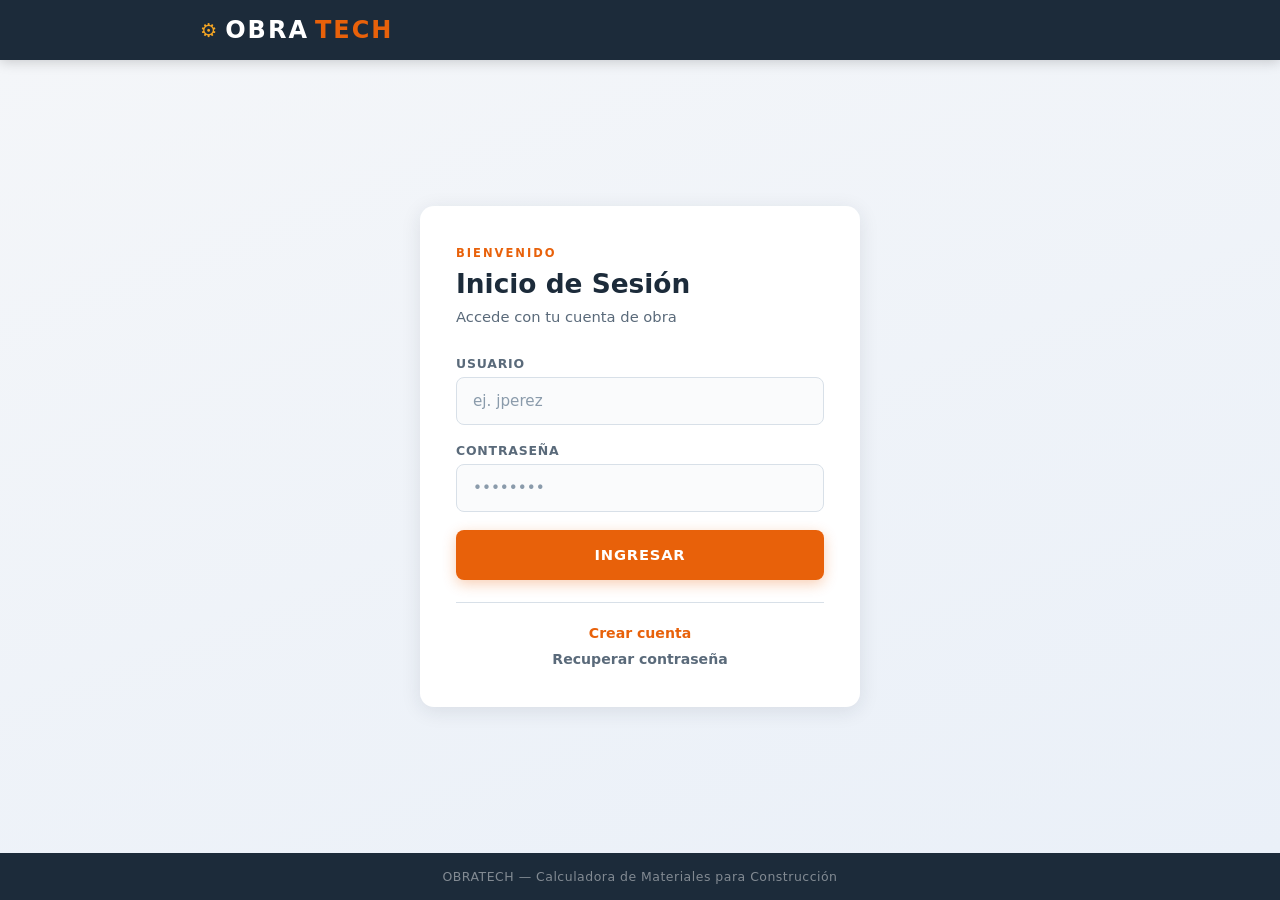
<file: pages/calculadoras/viga.html>
<!DOCTYPE html>
<html lang="es">
<head>
  <meta charset="UTF-8">
  <meta name="viewport" content="width=device-width, initial-scale=1.0">
  <title>OBRATECH — Calcular Viga</title>
  <link rel="icon" href="../../img/logo.jpeg">
  <link rel="stylesheet" href="../../css/styles.css">
  <script src="../../js/auth.js"></script>
  <script src="../../js/calculos.js"></script>
</head>
<body class="page-wrapper">

  <header class="header">
    <div class="header__inner">
      <span class="logo">OBRA<span>TECH</span></span>
      <nav class="header__nav">
        <a href="../menu.html"><span>← Menú</span></a>
      </nav>
    </div>
  </header>

  <section class="page-header">
    <div class="page-header__inner">
      <div>
        <h1 class="page-header__title">Calcular Viga</h1>
        <p class="page-header__sub">Viga de hormigón</p>
      </div>
      <span class="page-header__icon" aria-hidden="true">📐</span>
    </div>
  </section>

  <main class="page-main">
    <div class="container--wide calc-layout">

      <section class="calc-panel">
        <span class="calc-panel__tag">Parámetros</span>
        <h2 class="calc-panel__title">Viga de Hormigón</h2>
        <p class="calc-panel__sub">Ingresa el largo de la viga</p>
        <p id="mensaje"></p>
        <form onsubmit="calcular(event, 'viga')">
          <div class="form-group">
            <label for="largo">Largo de la Viga (m)</label>
            <input type="number" id="largo" name="largo" class="form-control" placeholder="ej. 5" min="0.01" step="0.01" required>
          </div>
          <button type="submit" class="btn btn-calc">Calcular</button>
        </form>
      </section>

      <section class="calc-panel">
        <span class="calc-panel__tag">Resultado</span>
        <h2 class="calc-panel__title">Materiales Necesarios</h2>
        <p class="calc-panel__sub">Estimación para viga de hormigón</p>
        <div class="result">
          <h3 class="result__title">Resultado</h3>
          <ul class="result__list" id="resultados">
            <li class="result-item result-item--vacio">Ingresa los datos y presiona Calcular.</li>
          </ul>
        </div>
        <a href="../menu.html" class="back-link">Volver al menú</a>
      </section>

    </div>
  </main>

  <script>
    exigirSesion('../auth/login.html');
  </script>

  <footer class="footer">
    <p>OBRATECH — Calculadora de Materiales para Construcción</p>
  </footer>

</body>
</html>
</file>
<file: css/styles.css>
/* Variables */
:root {
  --primary:        #E8610A;
  --primary-dark:   #C44E06;
  --primary-light:  #FFF0E6;
  --secondary:      #1C2B3A;
  --secondary-light:#2E3F52;
  --accent:         #F5A623;
  --bg:             #F4F6F9;
  --bg-dark:        #E8ECF1;
  --card-bg:        #FFFFFF;
  --text:           #1C2B3A;
  --text-light:     #5A6A7A;
  --text-muted:     #8A9BAB;
  --border:         #D8E0E8;
  --success:        #1A7F4B;
  --success-bg:     #EAF7F0;
  --success-border: #A8DFC0;
  --radius:         14px;
  --radius-sm:      8px;
  --shadow:         0 4px 20px rgba(28,43,58,0.10);
  --shadow-hover:   0 8px 32px rgba(28,43,58,0.16);
  --transition:     0.22s ease;
}

/* Reset */
*, *::before, *::after { box-sizing: border-box; margin: 0; padding: 0; }
html { font-size: 16px; scroll-behavior: smooth; }
body {
  font-family: 'Segoe UI', system-ui, -apple-system, sans-serif;
  background: var(--bg);
  color: var(--text);
  min-height: 100vh;
  display: flex;
  flex-direction: column;
}
img { max-width: 100%; display: block; }
a { text-decoration: none; color: inherit; }

/* Layout */
.page-wrapper {
  display: flex;
  flex-direction: column;
  min-height: 100vh;
}
.container {
  width: 100%;
  max-width: 480px;
  margin: 0 auto;
  padding: 0 20px;
}
.container--wide {
  width: 100%;
  max-width: 880px;
  margin: 0 auto;
  padding: 0 20px;
}
main {
  flex: 1;
  display: flex;
  flex-direction: column;
  justify-content: center;
  padding: 32px 0 48px;
}
.page-main {
  justify-content: flex-start;
  padding: 32px 20px 48px;
}
.menu-grid,
.result__list,
.hero__features { list-style: none; }

/* Cabecera */
.header {
  background: var(--secondary);
  padding: 0 20px;
  box-shadow: 0 2px 12px rgba(0,0,0,0.18);
  position: sticky;
  top: 0;
  z-index: 100;
}
.header__inner {
  max-width: 880px;
  margin: 0 auto;
  display: flex;
  align-items: center;
  justify-content: space-between;
  height: 60px;
}
.logo {
  font-size: 1.5rem;
  font-weight: 800;
  letter-spacing: 2px;
  color: #FFFFFF;
  display: flex;
  align-items: center;
  gap: 6px;
}
.logo span { color: var(--primary); }
.logo::before {
  content: '⚙';
  font-size: 1.2rem;
  color: var(--accent);
}
.header__nav {
  display: flex;
  align-items: center;
  gap: 16px;
}
.header__nav a {
  color: rgba(255,255,255,0.80);
  font-size: 0.85rem;
  font-weight: 500;
  letter-spacing: 0.5px;
  padding: 6px 14px;
  border-radius: 6px;
  transition: background var(--transition), color var(--transition);
}
.header__nav a:hover {
  background: rgba(255,255,255,0.10);
  color: #fff;
}
.header__nav a.btn-outline {
  border: 1.5px solid rgba(255,255,255,0.35);
}
.header__nav a.btn-outline:hover {
  border-color: var(--primary);
  color: var(--primary);
  background: transparent;
}

/* Tarjetas */
.card {
  background: var(--card-bg);
  border-radius: var(--radius);
  box-shadow: var(--shadow);
  padding: 40px 36px;
  width: 100%;
}
.card--compact { padding: 28px 28px; }

/* Encabezado de tarjeta */
.card__eyebrow {
  font-size: 0.72rem;
  font-weight: 700;
  letter-spacing: 2px;
  text-transform: uppercase;
  color: var(--primary);
  margin-bottom: 8px;
}
.card__title {
  font-size: 1.65rem;
  font-weight: 800;
  color: var(--secondary);
  margin-bottom: 6px;
  line-height: 1.2;
}
.card__subtitle {
  font-size: 0.92rem;
  color: var(--text-light);
  margin-bottom: 28px;
  line-height: 1.5;
}

/* Formularios */
.form-group {
  margin-bottom: 18px;
  display: flex;
  flex-direction: column;
  gap: 6px;
}
.form-group label {
  font-size: 0.78rem;
  font-weight: 700;
  letter-spacing: 0.8px;
  text-transform: uppercase;
  color: var(--text-light);
}
.form-control {
  width: 100%;
  height: 48px;
  padding: 0 16px;
  border: 1.5px solid var(--border);
  border-radius: var(--radius-sm);
  background: #FAFBFC;
  font-size: 0.95rem;
  color: var(--text);
  font-family: inherit;
  transition: border-color var(--transition), box-shadow var(--transition), background var(--transition);
  outline: none;
}
.form-control:focus {
  border-color: var(--primary);
  background: #FFFFFF;
  box-shadow: 0 0 0 3px rgba(232,97,10,0.12);
}
.form-control::placeholder { color: var(--text-muted); }
select.form-control {
  cursor: pointer;
  appearance: none;
  background-image: url("data:image/svg+xml,%3Csvg xmlns='http://www.w3.org/2000/svg' width='16' height='16' viewBox='0 0 24 24' fill='none' stroke='%235A6A7A' stroke-width='2'%3E%3Cpolyline points='6 9 12 15 18 9'%3E%3C/polyline%3E%3C/svg%3E");
  background-repeat: no-repeat;
  background-position: right 14px center;
  padding-right: 42px;
}
.form-hint {
  font-size: 0.76rem;
  color: var(--text-muted);
  margin-top: 2px;
}

/* Botones */
.btn {
  display: inline-flex;
  align-items: center;
  justify-content: center;
  gap: 8px;
  height: 50px;
  padding: 0 28px;
  border: none;
  border-radius: var(--radius-sm);
  font-size: 0.92rem;
  font-weight: 700;
  letter-spacing: 0.8px;
  text-transform: uppercase;
  cursor: pointer;
  font-family: inherit;
  transition: background var(--transition), transform var(--transition), box-shadow var(--transition), color var(--transition);
  text-decoration: none;
}
.btn:active { transform: scale(0.98); }

.btn-primary {
  background: var(--primary);
  color: #fff;
  width: 100%;
  box-shadow: 0 4px 14px rgba(232,97,10,0.30);
}
.btn-primary:hover {
  background: var(--primary-dark);
  box-shadow: 0 6px 20px rgba(232,97,10,0.40);
  transform: translateY(-1px);
}

.btn-secondary {
  background: var(--secondary);
  color: #fff;
  width: 100%;
}
.btn-secondary:hover {
  background: var(--secondary-light);
  transform: translateY(-1px);
}

.btn-ghost {
  background: transparent;
  color: var(--primary);
  border: 1.5px solid var(--primary);
  width: 100%;
}
.btn-ghost:hover { background: var(--primary-light); }

.btn-calc {
  background: linear-gradient(135deg, var(--secondary) 0%, var(--secondary-light) 100%);
  color: #fff;
  width: 100%;
  box-shadow: 0 4px 14px rgba(28,43,58,0.22);
}
.btn-calc:hover {
  background: linear-gradient(135deg, var(--secondary-light) 0%, var(--secondary) 100%);
  transform: translateY(-1px);
}

/* Enlaces */
.link {
  color: var(--primary);
  font-size: 0.88rem;
  font-weight: 600;
  transition: color var(--transition), opacity var(--transition);
  display: inline-block;
}
.link:hover { color: var(--primary-dark); opacity: 0.85; }

.link--muted { color: var(--text-light); }
.form-actions { margin-top: 8px; }

.links-row {
  display: flex;
  flex-direction: column;
  align-items: center;
  gap: 10px;
  margin-top: 20px;
}

.back-link {
  display: inline-flex;
  align-items: center;
  gap: 6px;
  color: var(--text-light);
  font-size: 0.86rem;
  font-weight: 600;
  margin-top: 18px;
  transition: color var(--transition);
}
.back-link::before { content: '←'; font-size: 1rem; }
.back-link:hover { color: var(--primary); }

/* Separador */
.divider {
  height: 1px;
  background: var(--border);
  margin: 22px 0;
}

/* Resultados */
.result {
  background: var(--success-bg);
  border: 1.5px solid var(--success-border);
  border-radius: var(--radius-sm);
  padding: 20px 22px;
  margin-top: 20px;
}
.result__title {
  font-size: 0.72rem;
  font-weight: 800;
  letter-spacing: 2px;
  text-transform: uppercase;
  color: var(--success);
  margin-bottom: 14px;
  display: flex;
  align-items: center;
  gap: 6px;
}
.result__title::before {
  content: '✓';
  display: inline-flex;
  width: 20px;
  height: 20px;
  background: var(--success);
  color: #fff;
  border-radius: 50%;
  font-size: 0.7rem;
  align-items: center;
  justify-content: center;
}
.result-item {
  display: flex;
  justify-content: space-between;
  align-items: center;
  padding: 9px 0;
  border-bottom: 1px dashed var(--success-border);
}
.result-item:last-child { border-bottom: none; }
.result-item__label {
  font-size: 0.88rem;
  color: var(--text-light);
  font-weight: 500;
}
.result-item__value {
  font-size: 1rem;
  font-weight: 800;
  color: var(--success);
}

/* Menú */
.menu-section { padding: 32px 0; }
.menu-section__title {
  font-size: 1.45rem;
  font-weight: 800;
  color: var(--secondary);
  margin-bottom: 4px;
}
.menu-section__sub {
  font-size: 0.92rem;
  color: var(--text-light);
  margin-bottom: 28px;
}
.menu-grid {
  display: grid;
  grid-template-columns: repeat(auto-fill, minmax(220px, 1fr));
  gap: 16px;
}
.menu-card {
  background: var(--card-bg);
  border: 1.5px solid var(--border);
  border-radius: var(--radius);
  padding: 24px 22px;
  display: flex;
  align-items: center;
  gap: 16px;
  text-decoration: none;
  color: var(--text);
  transition: border-color var(--transition), box-shadow var(--transition), transform var(--transition), background var(--transition);
  box-shadow: 0 2px 8px rgba(28,43,58,0.06);
}
.menu-card:hover {
  border-color: var(--primary);
  box-shadow: var(--shadow-hover);
  transform: translateY(-3px);
  background: var(--primary-light);
}
.menu-card__num {
  display: flex;
  align-items: center;
  justify-content: center;
  width: 42px;
  height: 42px;
  background: #1a7f3f;
  color: #fff;
  border-radius: 10px;
  font-size: 0.8rem;
  font-weight: 800;
  letter-spacing: 0.5px;
  flex-shrink: 0;
  transition: background var(--transition);
}
.menu-card:hover .menu-card__num { background: var(--primary); }
.menu-card__icon { font-size: 1.5rem; flex-shrink: 0; }
.menu-card__label {
  flex: 1;
  font-size: 0.95rem;
  font-weight: 700;
  color: var(--secondary);
  line-height: 1.3;
}
.menu-footer {
  margin-top: 36px;
  text-align: center;
}
.menu-footer .btn {
  max-width: 240px;
  margin: 0 auto;
}
.menu-card__arrow {
  color: var(--text-muted);
  font-size: 1.1rem;
  transition: color var(--transition), transform var(--transition);

}
.menu-card:hover .menu-card__arrow {
  background-color: darkorchid;
  transform: translateX(3px);
}

/* Cerrar sesión */
.logout-link {
  display: inline-flex;
  align-items: center;
  gap: 6px;
  color: rgba(255,255,255,0.60);
  font-size: 0.82rem;
  font-weight: 600;
  letter-spacing: 0.5px;
  padding: 6px 12px;
  border-radius: 6px;
  transition: color var(--transition), background var(--transition);
}
.logout-link:hover {
  color: #fff;
  background: rgba(255,255,255,0.08);
}

/* Calculadoras */
.calc-layout {
  display: grid;
  grid-template-columns: 1fr 1fr;
  gap: 24px;
  align-items: start;
}
.calc-panel {
  background: var(--card-bg);
  border-radius: var(--radius);
  box-shadow: var(--shadow);
  padding: 32px 28px;
}
.calc-panel__tag {
  display: inline-block;
  background: var(--primary-light);
  color: var(--primary);
  font-size: 0.7rem;
  font-weight: 700;
  letter-spacing: 1.5px;
  text-transform: uppercase;
  padding: 4px 10px;
  border-radius: 20px;
  margin-bottom: 12px;
}
.calc-panel__title {
  font-size: 1.4rem;
  font-weight: 800;
  color: var(--secondary);
  margin-bottom: 4px;
}
.calc-panel__sub {
  font-size: 0.88rem;
  color: var(--text-muted);
  margin-bottom: 24px;
}

/* Portada */
.hero {
  background: linear-gradient(135deg, var(--secondary) 0%, var(--secondary-light) 60%, #2A4060 100%);
  color: #fff;
  padding: 80px 20px;
  text-align: center;
}
.hero__title {
  font-size: clamp(2.2rem, 6vw, 3.5rem);
  font-weight: 900;
  letter-spacing: 4px;
  color: #fff;
  margin-bottom: 8px;
}
.hero__title span { color: var(--primary); }
.hero__tagline {
  font-size: 1rem;
  color: rgba(255,255,255,0.7);
  margin-bottom: 36px;
  letter-spacing: 1px;
}
.hero__actions {
  display: flex;
  gap: 14px;
  justify-content: center;
  flex-wrap: wrap;
}
.hero__btn {
  display: inline-flex;
  align-items: center;
  justify-content: center;
  height: 50px;
  padding: 0 32px;
  border-radius: var(--radius-sm);
  font-size: 0.92rem;
  font-weight: 700;
  letter-spacing: 1px;
  text-transform: uppercase;
  transition: all var(--transition);
}
.hero__btn--fill {
  background: var(--primary);
  color: #fff;
  box-shadow: 0 4px 18px rgba(232,97,10,0.40);
}
.hero__btn--fill:hover {
  background: var(--primary-dark);
  transform: translateY(-2px);
}
.hero__btn--outline {
  background: transparent;
  color: #fff;
  border: 2px solid rgba(255,255,255,0.40);
}
.hero__btn--outline:hover {
  border-color: #fff;
  background: rgba(255,255,255,0.08);
}
.hero__features {
  display: flex;
  gap: 32px;
  justify-content: center;
  margin-top: 48px;
  flex-wrap: wrap;
}
.hero__feature {
  display: flex;
  flex-direction: column;
  align-items: center;
  gap: 8px;
  color: rgba(255,255,255,0.85);
}
.hero__feature-icon { font-size: 2rem; }
.hero__feature-text { font-size: 0.82rem; font-weight: 600; letter-spacing: 0.5px; }

/* Pie de página */
.footer {
  background: var(--secondary);
  color: rgba(255,255,255,0.45);
  text-align: center;
  font-size: 0.78rem;
  padding: 16px 20px;
  letter-spacing: 0.5px;
}

/* Páginas de cuenta */
.auth-main {
  flex: 1;
  display: flex;
  align-items: center;
  justify-content: center;
  padding: 32px 20px;
  background: linear-gradient(160deg, var(--bg) 0%, #EAF0F8 100%);
}

/* Franja de título */
.page-header {
  background: linear-gradient(90deg, var(--secondary) 0%, var(--secondary-light) 100%);
  padding: 28px 20px;
  color: #fff;
}
.page-header__inner {
  max-width: 880px;
  margin: 0 auto;
  display: flex;
  align-items: center;
  justify-content: space-between;
  flex-wrap: wrap;
  gap: 12px;
}
.page-header__title {
  font-size: 1.45rem;
  font-weight: 800;
  color: #fff;
  letter-spacing: 0.5px;
}
.page-header__icon { font-size: 2.5rem; }
.page-header__sub {
  font-size: 0.85rem;
  color: rgba(255,255,255,0.65);
  margin-top: 2px;
}

/* Adaptación a pantallas */
@media (max-width: 768px) {
  .calc-layout { grid-template-columns: 1fr; }
  .menu-grid { grid-template-columns: 1fr 1fr; }
  .card { padding: 28px 22px; }
  .calc-panel { padding: 24px 20px; }
}
@media (max-width: 480px) {
  .menu-grid { grid-template-columns: 1fr; }
  .hero__actions { flex-direction: column; align-items: center; }
  .hero__btn { width: 100%; max-width: 300px; }
  .card { padding: 24px 18px; }
  .card__title { font-size: 1.35rem; }
  .header__nav a span { display: none; }
}
@media (max-width: 360px) {
  .btn { font-size: 0.84rem; }
  .form-control { height: 44px; font-size: 0.9rem; }
}
/* Mensajes */
.alert {
  border-radius: var(--radius-sm);
  padding: 12px 14px;
  font-size: 0.88rem;
  margin-bottom: 18px;
  border: 1.5px solid;
}
.alert--error {
  background: #FDECEC;
  border-color: #F3B5B5;
  color: #A12626;
}
.alert--ok {
  background: var(--success-bg);
  border-color: var(--success-border);
  color: var(--success);
}
.result-item--vacio {
  color: var(--text-muted);
  font-size: 0.88rem;
}
</file>
